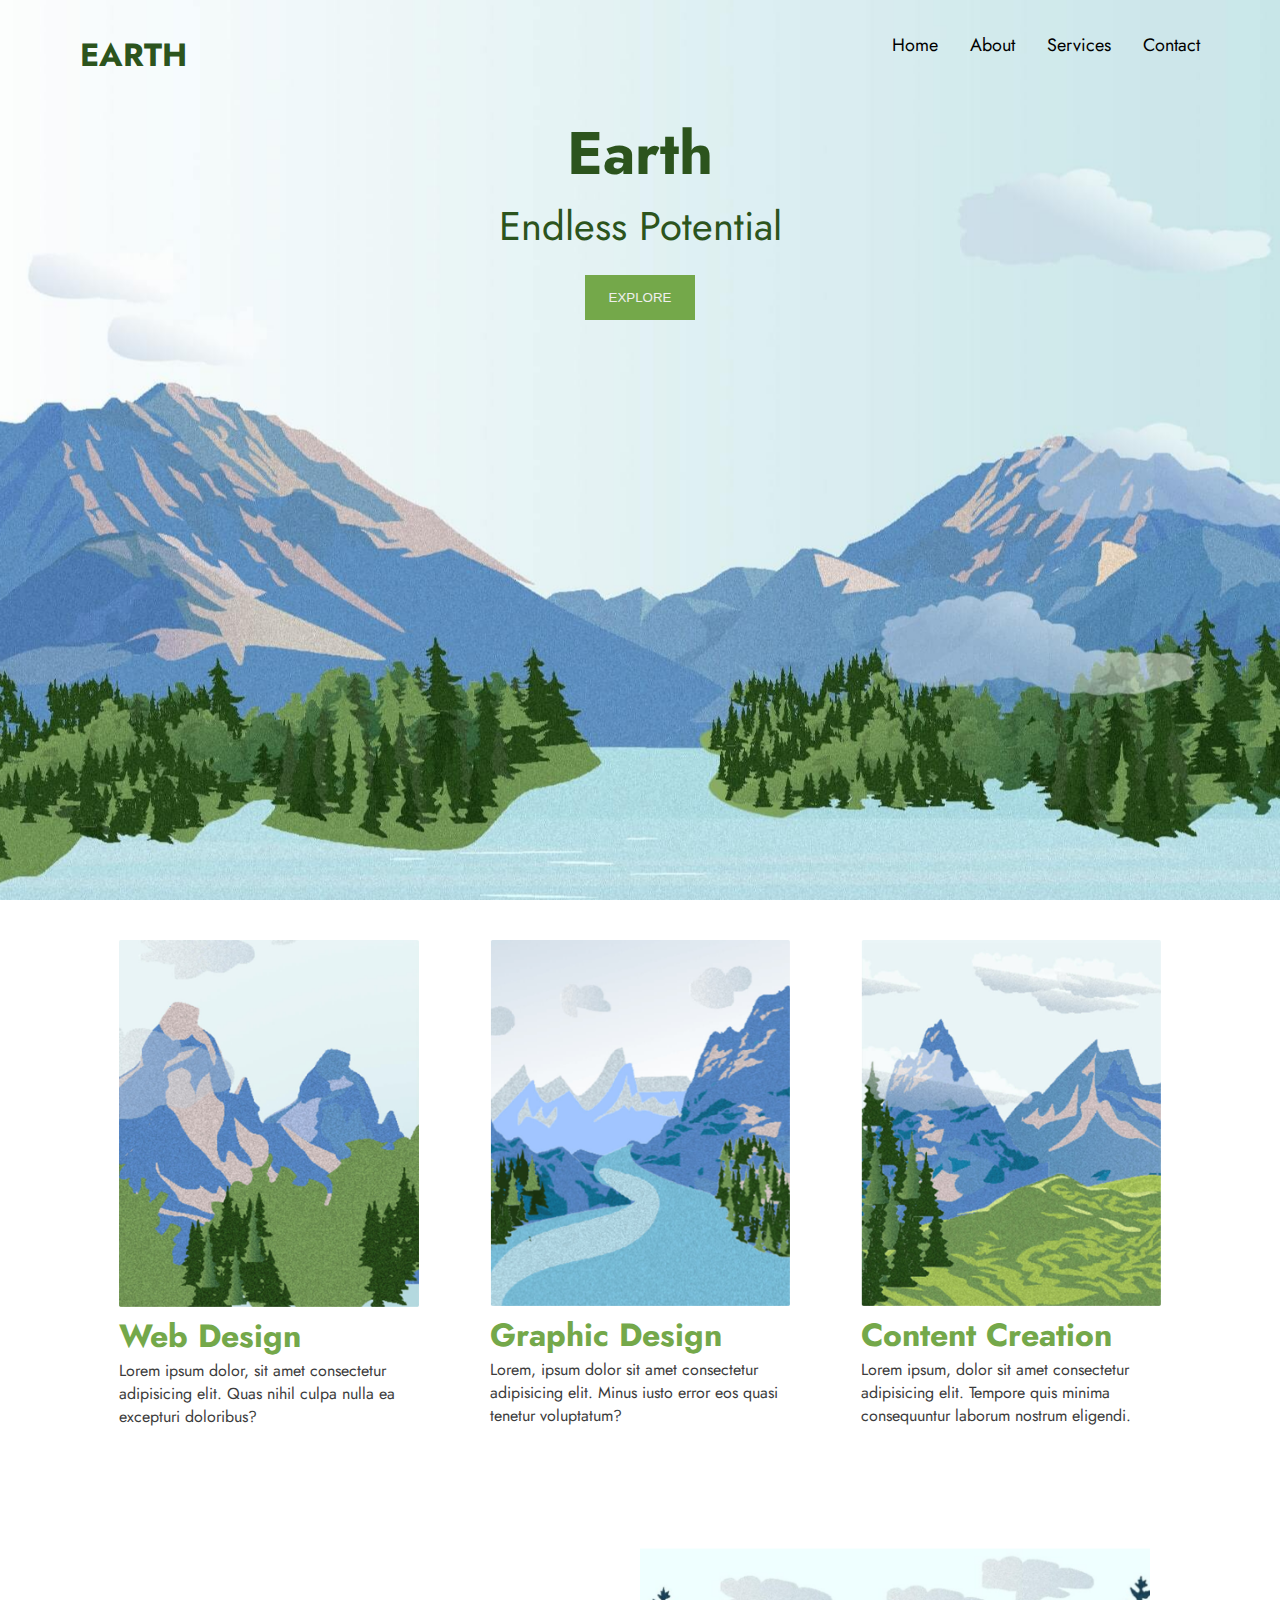
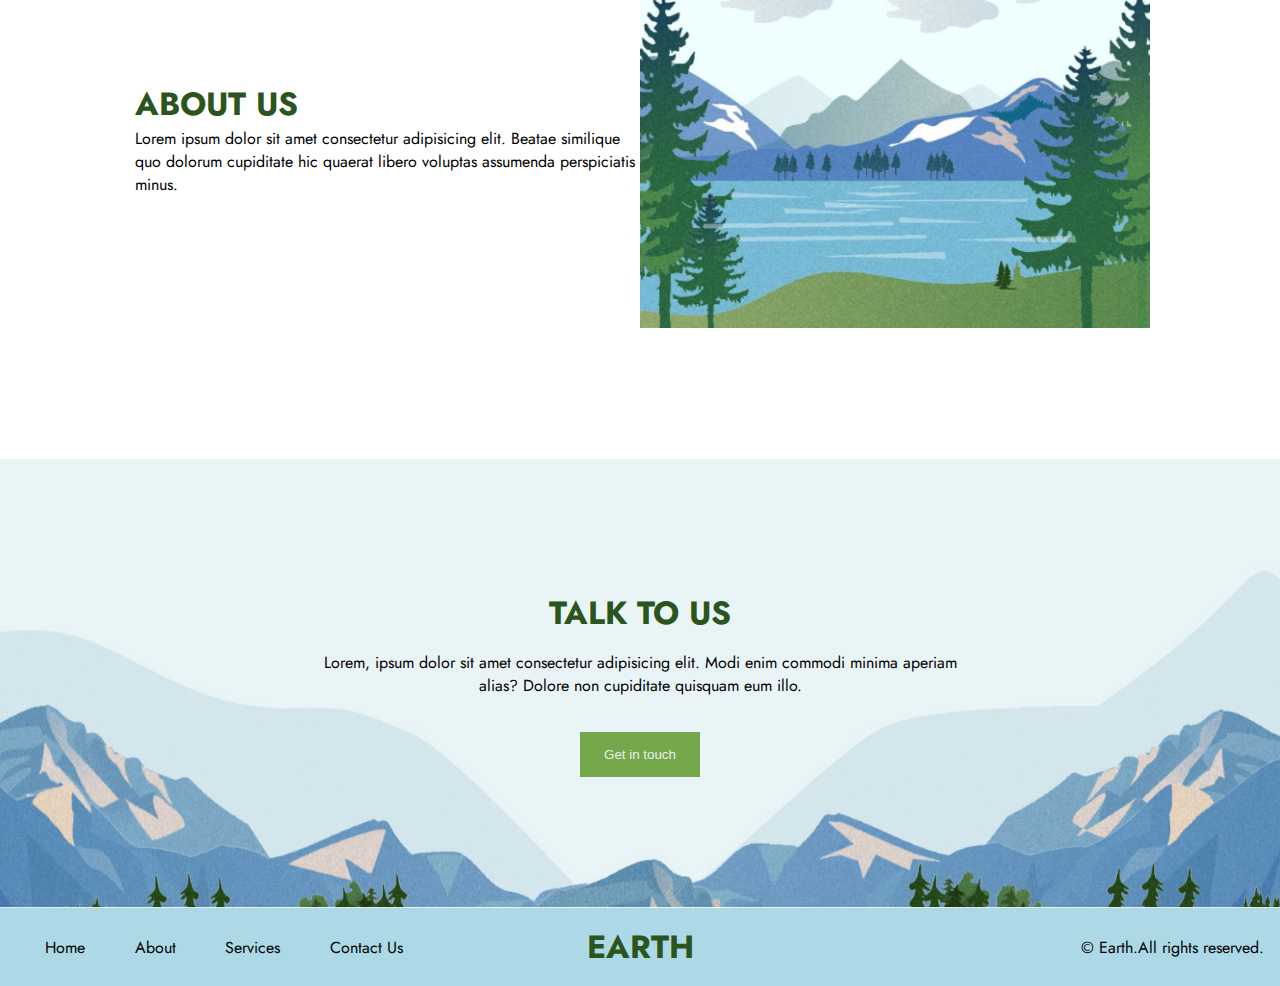
<file: index.html>
<!DOCTYPE html>
<html lang="en">
<head>
    <meta charset="UTF-8">
    <meta name="viewport" content="width=device-width, initial-scale=1.0">
    <title>Earth</title>
    <link rel="stylesheet" href="styles.css">

</head>
<body>
    <header>
        <div class="container">
            <nav>
                <div class="logo">
                    <h1>EARTH</h1>
                </div>
                <ul class="nav-links">
                    <li><a href="index.html">Home</a></li>
                    <li><a href="#about">About</a></li>
                    <li><a href="#services">Services</a></li>
                    <li><a href="contact.html">Contact</a></li>
                </ul>
                
                <div class="menu-btn"><img src="img/menu.svg" alt="MenuToggle" id="toggle-icon"></div>
                
            </nav>
            <div class="header-content">
                <h1>Earth</h1>
                <p>Endless Potential</p>
                <button class="primary-btn">EXPLORE</button>
            </div>
        </div>
    </header>
    
    <section id="services" class="container">
        
            <div class="service">
                <img src="img/service-1.png" alt="service-1">
                <h1>Web Design</h1>
                <p>Lorem ipsum dolor, sit amet consectetur adipisicing elit. Quas nihil culpa nulla ea excepturi doloribus?</p>
            </div>

            <div class="service">
                <img src="img/service-2.png" alt="service-2">
                <h1>Graphic Design</h1>
                <p>Lorem, ipsum dolor sit amet consectetur adipisicing elit. Minus iusto error eos quasi tenetur voluptatum?</p>
            </div>

            <div class="service">
                <img src="img/service-3.png" alt="service-3">
                <h1>Content Creation</h1>
                <p>Lorem ipsum, dolor sit amet consectetur adipisicing elit. Tempore quis minima consequuntur laborum nostrum eligendi.</p>
            </div>
        
    </section>

    <section id="about" class="container">
         <div class="about-content">
            <h1>About Us</h1>
            <p>Lorem ipsum dolor sit amet consectetur adipisicing elit. Beatae similique quo dolorum cupiditate hic quaerat libero voluptas assumenda perspiciatis minus.</p>
         </div>
         <img src="img/about.png" alt="about">
    </section>

    <section id="talktuah">
        <div class="talktuah-content">
            <h1>Talk To Us</h1>
            <p>Lorem, ipsum dolor sit amet consectetur adipisicing elit. Modi enim commodi minima aperiam alias? Dolore non cupiditate quisquam eum illo.</p>
            <button class="primary-btn">Get in touch</button>
        </div>
    </section>

    <footer>
        <ul class="footer-links">
            <li><a href="#">Home</a></li>
            <li><a href="#">About</a></li>
            <li><a href="#">Services</a></li>
            <li><a href="#">Contact Us</a></li>

        </ul>
        <h1 class="logo">EARTH</h1>
        <p>&copy Earth.All rights reserved.</p>
    </footer>
    <script>
        const menuBtn=document.querySelector('.menu-btn');
        const navlinks=document.querySelector('.nav-links');

        menuBtn.addEventListener('click',function(){
            navlinks.classList.toggle('active');
        })

    </script>
    
</body>
</html>
</file>
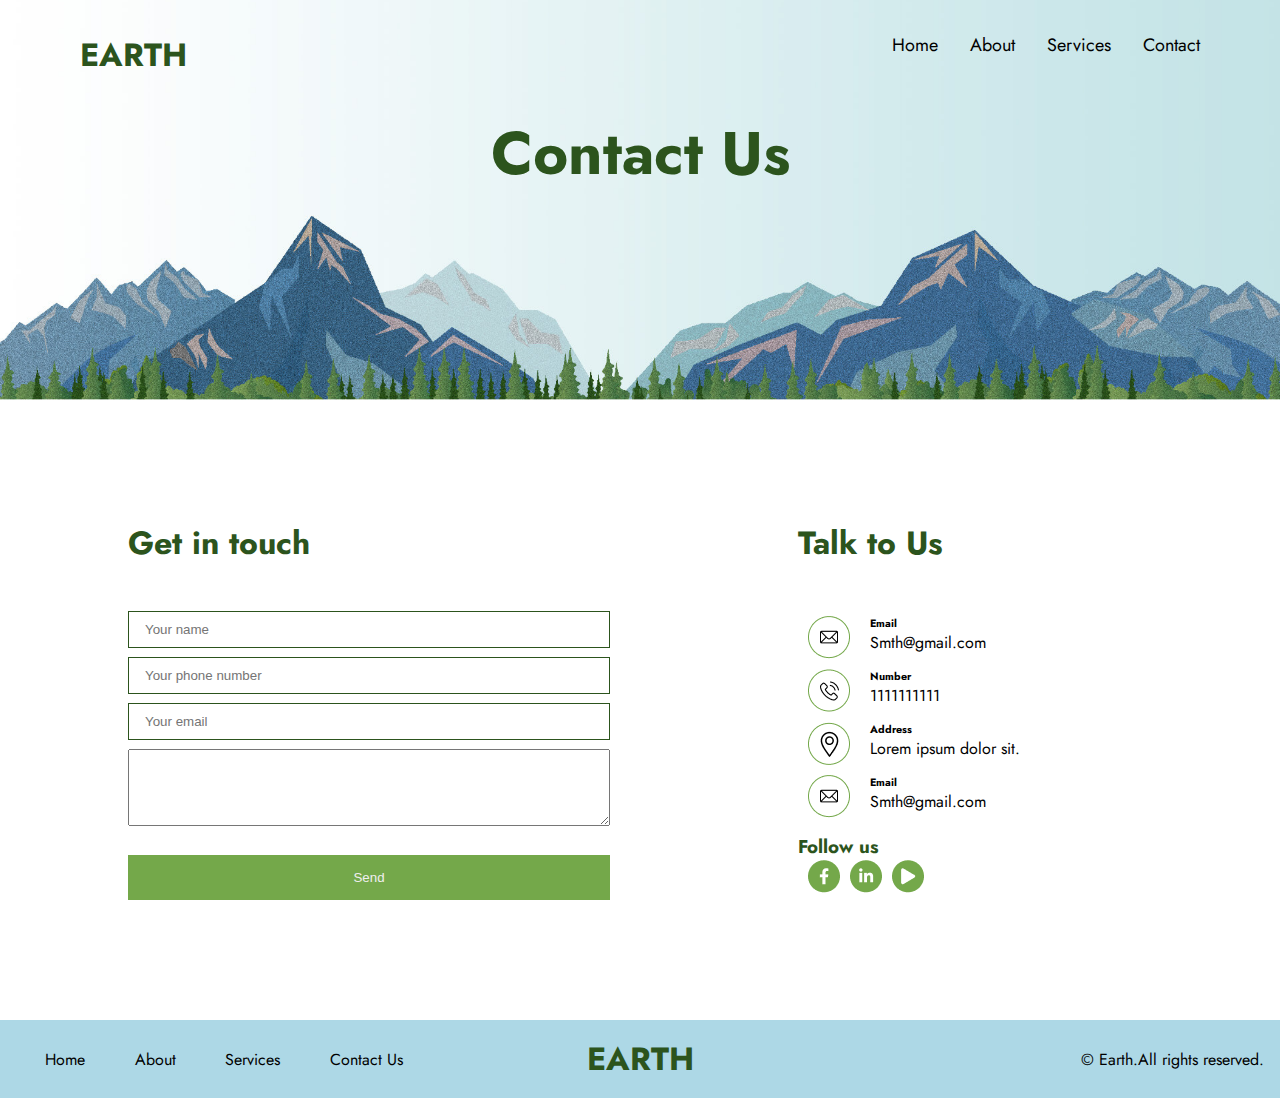
<file: contact.html>
<!DOCTYPE html>
<html lang="en">
<head>
    <meta charset="UTF-8">
    <meta name="viewport" content="width=device-width, initial-scale=1.0">
    <title>Earth</title>
    <link rel="stylesheet" href="styles.css">

</head>
<body>
    <header class="contact-header">
        <div class="container">
            <nav>
                <div class="logo">
                    <h1>EARTH</h1>
                </div>
                <ul class="nav-links">
                    <li><a href="index.html">Home</a></li>
                    <li><a href="#">About</a></li>
                    <li><a href="#">Services</a></li>
                    <li><a href="contact.html">Contact</a></li>
                </ul>
                
                <div class="menu-btn"><img src="img/menu.svg" alt="MenuToggle" id="toggle-icon"></div>
                
            </nav>
            <div class="header-content">
                <h1>Contact Us</h1>
            </div>
            
        </div>
    </header>

    <section id="contact-us" class="container">
        
        <section>
        <form action="" id="send-details">
            <h1>Get in touch</h1>

            <div class="input-wrapper">
                <input type="text" placeholder="Your name">
                <input type="number" placeholder="Your phone number">
                <input type="email" placeholder="Your email">
                <textarea name="Message" placeholder="" cols="" rows="5"></textarea>
                <button class="primary-btn">Send</button>
                

            </div>
        </form>
        </section>

        <section>

        <div class="address">
            <h1>Talk to Us</h1>

            <div class="detailsWrapper">

                 <div class="detail">
                    <img src="img/email.png" alt="">
                    <div class="text">
                        <h6>Email</h6>
                        <p>Smth@gmail.com</p>
                    </div>
                 </div>

                 <div class="detail">
                    <img src="img/phone.png" alt="">
                    <div class="text">
                        <h6>Number</h6>
                        <p>1111111111</p>
                    </div>
                 </div>

                 <div class="detail">
                    <img src="img/location.png" alt="">
                    <div class="text">
                        <h6>Address</h6>
                        <p>Lorem ipsum dolor sit.</p>
                    </div>
                 </div>

                 <div class="detail">
                    <img src="img/email.png" alt="">
                    <div class="text">
                        <h6>Email</h6>
                        <p>Smth@gmail.com</p>
                    </div>
                 </div>
            </div>

            <div class="follow-us-wrapper">
                <h3>Follow us</h3>
                <ul class="social-link">
                    <li><a href=""><img src="img/facebook.png" alt=""></a></li>
                    <li><a href=""><img src="img/linkedin.png" alt=""></a></li>
                    <li><a href=""><img src="img/video.png" alt=""></a></li>
                </ul>
            </div>
        </div>
        </section>
    </section>

    <footer>
        <ul class="footer-links">
            <li><a href="#">Home</a></li>
            <li><a href="#">About</a></li>
            <li><a href="#">Services</a></li>
            <li><a href="#">Contact Us</a></li>

        </ul>
        <h1 class="logo">EARTH</h1>
        <p>&copy Earth.All rights reserved.</p>
    </footer>

    <script>
        const menuBtn=document.querySelector('.menu-btn');
        const navlinks=document.querySelector('.nav-links');

        menuBtn.addEventListener('click',function(){
            navlinks.classList.toggle('active');
        })

    </script>
    
</body>
</html>
</file>
<file: styles.css>
@import url("https://fonts.googleapis.com/css2?family=Jost:ital,wght@0,100..900;1,100..900&display=swap");

:root {
  --primary-light: #74a84a;
  --primary-dark: #2c541d;
  --black: #000000;
  --white: #efefef;
  --fontofheaderh1: 60px;
  --fontofheaderp: 40px;
}

body {
  font-family: "Jost", sans-serif;
}

* {
  margin: 0;
  padding: 0;
  box-sizing: border-box;
}

header {
  width: 100vw;
  min-height: 100vh;
  background-image: url("main.png");
  background-position: center;
  background-repeat: no-repeat;
  background-size: cover;
}

.container {
  max-width: 1200px;
  margin: auto;
  padding: 0 8px;;
}

a {
  text-decoration: none;
  color: inherit; /* takes colour of its parent */
}

nav {
  display: flex;
  justify-content: space-between;
  padding: 32px;
}

nav ul {
  display: flex;
  list-style: none;
  gap: 32px;
  font-size: 18px;
}

.header-content {
  display: flex;
  flex-direction: column;
  align-items: center;
}

.header-content h1 {
  font-size: var(--fontofheaderh1);
  color: var(--primary-dark);
}

.header-content p {
  font-size: var(--fontofheaderp);
  color: var(--primary-dark);
}

.primary-btn {
  background-color: var(--primary-light);
  color: var(--white);
  border: none;
  padding: 10px 24px;
  margin-top: 20px;
  height: 45px;
  cursor: pointer;
}

.primary-btn:hover {
  background-color: var(--primary-dark);
}
#toggle-icon{
  height: 20px;
  width:auto;
}
.menu-btn {
  display: none;
  position: absolute;
  right: 16px;
  top: 16px;
  background-color:rgba(128, 113, 113, 0.556);
  padding: 5px 8px 3px 8px;
  border-radius: 4px;
  align-items: center;
  justify-content: center;
  /* margin-bottom: 50px; */
}

/* for responsiveness */
@media only screen and (max-width: 520px) {
  header {
    min-height: 100vh;
    width: 100%;
  }
  .header-content h1 {
    font-size: calc(0.5 * var(--fontofheaderh1));
  }
  .header-content p {
    font-size: calc(0.5 * var(--fontofheaderp));
  }.menu-btn{
    display: block;
  }
  nav ul {
    position: absolute;
    top: 0;
    right: 0;
    flex-direction: column;
    background-color: white;
    width: 80%;
    height: 100%;
    align-items: end;
    padding: 16px; /* Set padding value */
    margin-right: -900px;
    transition: all 0.3s ease;
  }

  nav ul.active {
    margin-right: 0;
     
  }
  
  nav {
    padding: 16px;
  }
  nav li {
    border-bottom: 1px solid var(--primary-dark);
    width: 100%;
    /* padding:5px; */

    text-align: right;
  }

  .nav-links{
    padding: 80px 16px 40px 40px;
  }

  #contact-us{
    flex-direction: column;
  }
}

#services{
  display: flex;
  margin-top:40px;
  justify-content: space-evenly;
  flex-wrap: wrap;

}
.service{
  width: 300px;
}

.service p{
  color: #3c3c3c;
}
.service h1{
  color: var(--primary-light);
}
.service img{
  max-width: 100%;
}

#about{
  display: flex;
  margin-top: 30px;
  justify-content: space-between;
  padding: 10vh;
}
#about img{
  max-width: 50%;
}

.about-content{
  max-width: 500px;
  margin:auto;
}

#talktuah {
  margin-top: 40px;
  display: flex;               /* Apply flexbox to center content */
  justify-content: center;      /* Center horizontally */
  align-items: center;          /* Center vertically */
  background-image: url('img/talk-to-us.png');
  background-position: center;
  background-size: cover;
  min-height: 50vh;             /* Ensure the height is enough to see the content */
}

.talktuah-content {
  display: flex;
  flex-direction: column;
  gap: 15px;
  max-width: 50%;
  text-align: center;           /* Center text inside the content */
  
}

.talktuah-content button {
  width: auto;                  /* Prevent the button from taking the full width */
  padding: 10px 24px;           /* Adjust padding to your preference */
  align-self: center;           /* Center the button horizontally */
}

h1{
  color: var(--primary-dark);
}

.talktuah-content h1{
  text-transform: uppercase;
}

.about-content h1{
  text-transform: uppercase;
}
/* 
footer{
  padding: 16px;
  display: flex;
  justify-content:space-between;
  align-items: center;
}

footer ul{
  display: flex;
  list-style: none;
  gap: auto;
  padding: 0 30px;
  justify-content: space-between;

} */

footer {
  padding: 16px;
  display: flex;
  justify-content: space-between;  /* Spread the main sections */
  align-items: center;
  flex-wrap: wrap;                 /* Ensure it wraps if there's not enough space */
  position: sticky;
  background-color: lightblue;
}

footer .logo {
  text-align: center;
  flex: 1;                         /* Let the logo take up one part of the space */
}

.footer-links {
  display: flex;
  list-style: none;
  flex: 1;                         /* Let the ul take up one part of the space */
  justify-content: space-evenly;    /* Evenly space the li elements */
  padding: 0;
  margin: 0;
}

footer p {
  flex: 1;                         /* Let the copyright text take up one part of the space */
  text-align: right;                /* Align the text to the right */
}

footer ul li {
  padding: 0 20px;                 /* Optional: add space around each item */
}

footer ul a {
  text-decoration: none;
  color: inherit;                  /* Make sure the links inherit the default text color */
}


.contact-header{
  min-height: 400px;
  background-image: url(img/contact-banner.png);
}

#contact-us{
  display: flex;

  margin: 10vh;
  
    
}

.input-wrapper{
  margin-top: 5vh;
  display: flex;
  gap: 1vh;
  flex-direction: column;
 
}
form{
  flex-basis: 50%;
}

.input-wrapper input{
  padding: 10px 16px;
  width: 100%;
  border: 1px solid var(--primary-dark);

}
.follow-us-wrapper h3{
  color: var(--primary-dark);
}

.detail{
  padding: 5px 0;
  display: flex;
  flex-direction: row;
  gap: 20px;
  /* padding-left: 20%; */
  
}



.detailsWrapper{
  margin-top:5vh ;
  display: flex;
  flex-direction: column;
  justify-content: center;
  padding: 0 0 10px 10px;

  
}

.social-link{
  padding-left: 10px;

  display: flex;
  list-style: none;
  gap: 10px;
}

#contact-us h1{
  font-size: 2rem;
}



#contact-us section{
  padding: 30px;
  width: 100%;
  align-items: center;
}

.address{
  justify-content: center;
  flex-basis: 50%;
  padding-left: 10vw;
}
</file>
